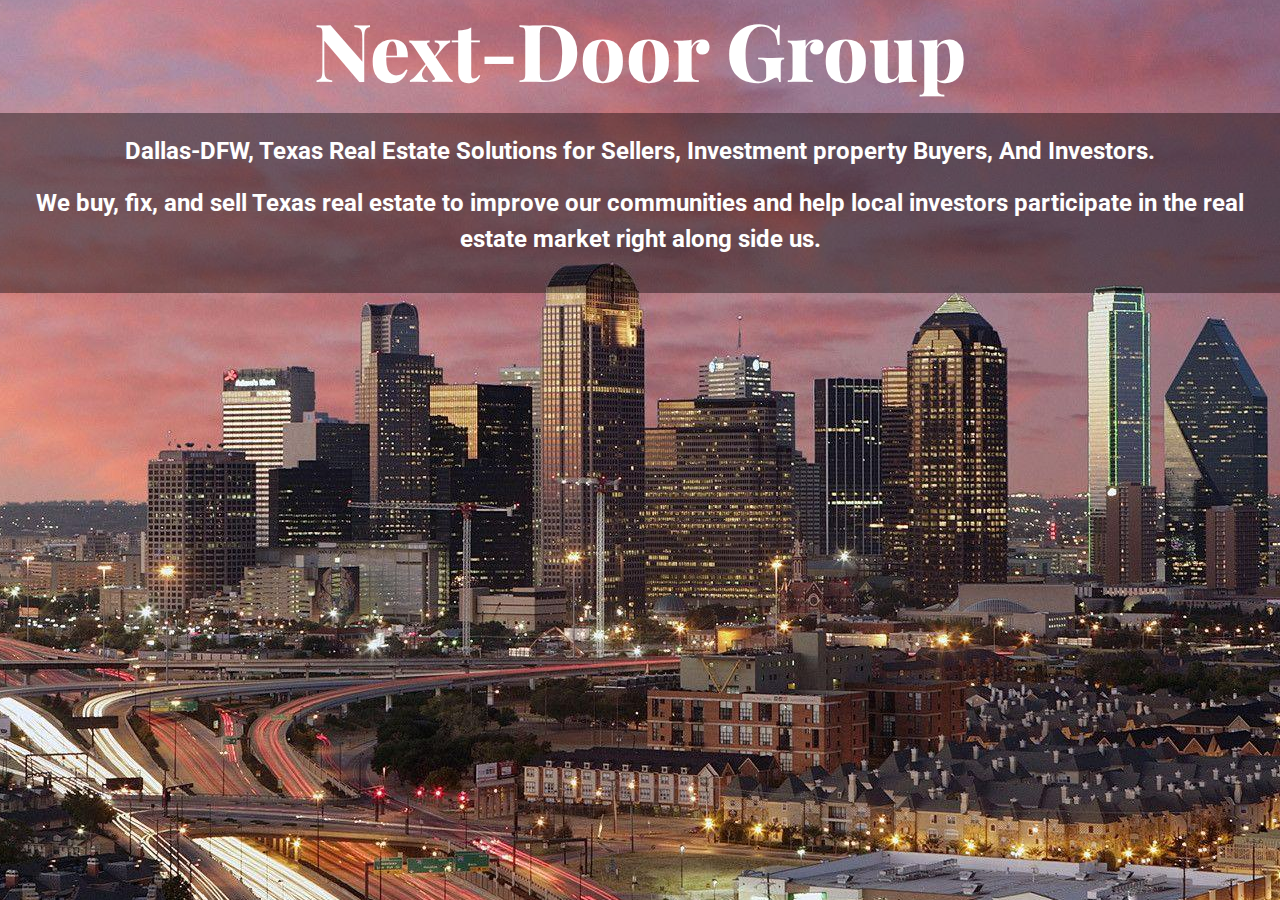
<file: index.html>
<!DOCTYPE html>
<html>
  <head>
    <title>Next Door Group</title>
    <link href="css/styles.css" type="text/css" rel="Stylesheet" />
    <link href="./navbar.html" type="html" rel="import" />

    <!-- <script>
      $(function () {
        $("#mySidebar").load("navbar.html");
      });
    </script> -->  
  </head>

  <body>
    <div id="main">
      <h1 class="main-h1">Next-Door Group</h1>
      <div class="main-text">
        <p>
          Dallas-DFW, Texas Real Estate Solutions for Sellers, Investment
          property Buyers, And Investors.
        </p>
        <p>
          We buy, fix, and sell Texas real estate to improve our communities and
          help local investors participate in the real estate market right along
          side us.
        </p>
      </div>
    </div>
  </body>
  <script>
    $.get("navbar.html", function (data) {
      $("#main").replaceWith(data);
    });
  </script> 
</html>
<!-- @format -->
<script src="https://ajax.googleapis.com/ajax/libs/jquery/2.2.2/jquery.min.js"></script>

<script>
 function triggerNavbar() {
    $("#main").load("navbar.html");
  };
</script>
</file>
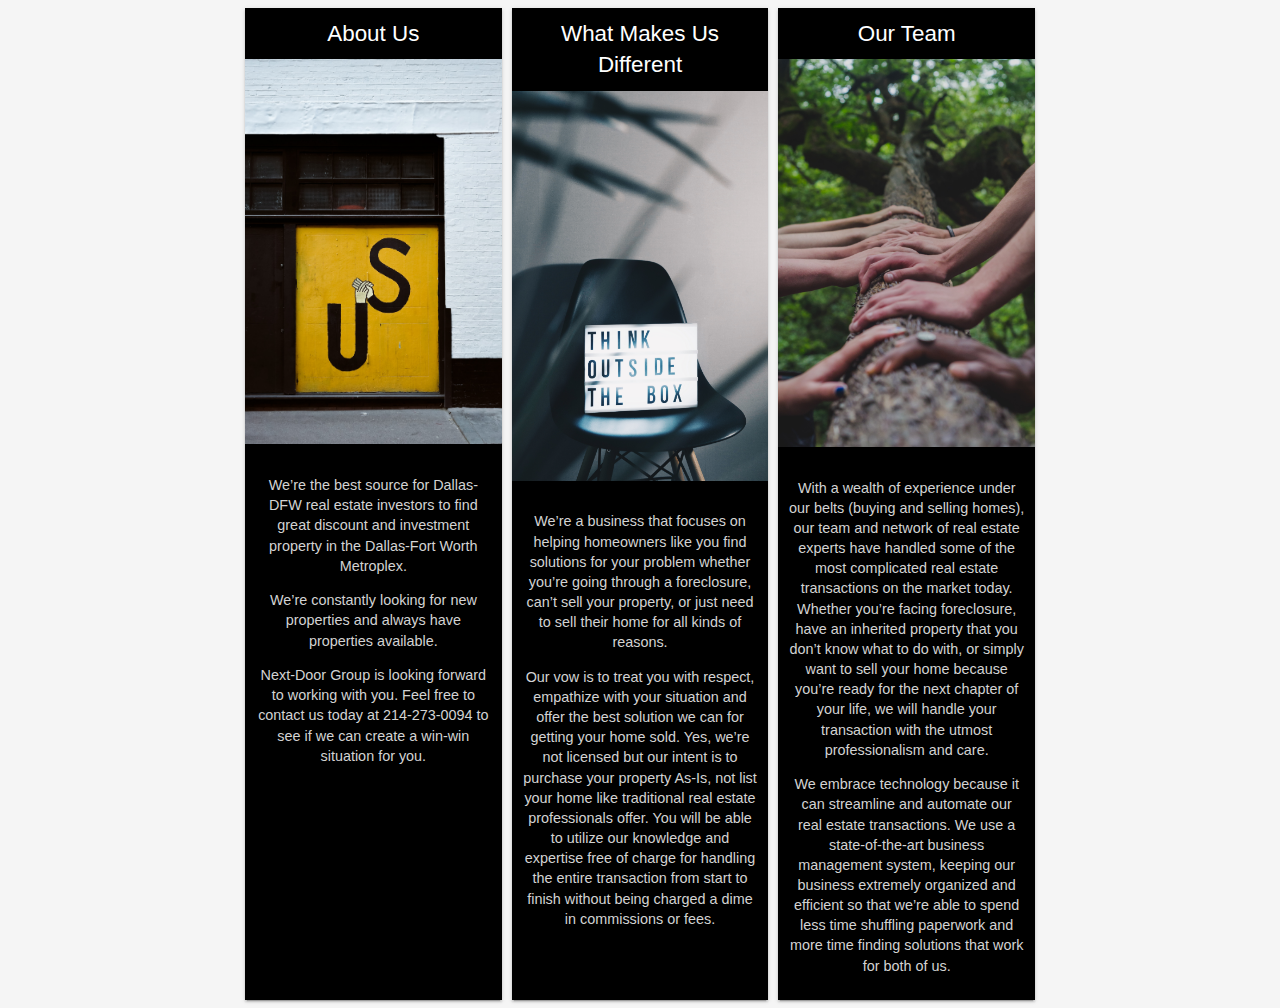
<file: about.html>
<!DOCTYPE html>
<html>
    <head>
        <meta charset="utf-8">
        <meta http-equiv="X-UA-Compatible" content="IE=edge">
        <title>About Us</title>
        <meta name="description" content="">
        <meta name="viewport" content="width=device-width, initial-scale=1">
        <link href="css/about.css" type="text/css" rel="Stylesheet">
    </head>
    <bo<div class="cards">
        <div class="card">
          <header>
            <h2>About Us</h2>
          </header>
          
          <img src="images/about-us.jpg">
          <div class="body">
          <p>We’re the best source for Dallas-DFW real estate investors to find great discount and investment property in the Dallas-Fort Worth Metroplex.</p>
            <p>We’re constantly looking for new properties and always have properties available.</p>
            <p>            Next-Door Group is looking forward to working with you.  Feel free to contact us today at 214-273-0094 to see if we can create a win-win situation for you.</p>
          </div>
          
        </div>
        
        <div class="card">
          <header>
            <h2>What Makes Us Different</h2>
          </header>
          
          <img src="images/different.jpg">
          <div class="body">
          <p>We’re a business that focuses on helping homeowners like you find solutions for your problem whether you’re going through a foreclosure, can’t sell your property, or just need to sell their home for all kinds of reasons.</p>
            <p> Our vow is to treat you with respect, empathize with your situation and offer the best solution we can for getting your home sold. Yes, we’re not licensed but our intent is to purchase your property As-Is, not list your home like traditional real estate professionals offer. You will be able to utilize our knowledge and expertise free of charge for handling the entire transaction from start to finish without being charged a dime in commissions or fees.</p>
          </div>
        </div>
        
        <div class="card">
          <header>
            <h2>Our Team</h2>
          </header>
          
          <img src="images/our-team.jpg">
          <div class="body">
          <p>With a wealth of experience under our belts (buying and selling homes), our team and network of real estate experts have handled some of the most complicated real estate transactions on the market today. Whether you’re facing foreclosure, have an inherited property that you don’t know what to do with, or simply want to sell your home because you’re ready for the next chapter of your life, we will handle your transaction with the utmost professionalism and care.</p>
          <p>We embrace technology because it can streamline and automate our real estate transactions. We use a state-of-the-art business management system, keeping our business extremely organized and efficient so that we’re able to spend less time shuffling paperwork and more time finding solutions that work for both of us.</p>
          </div>
        </div>
      
    </body>
</html>
</file>
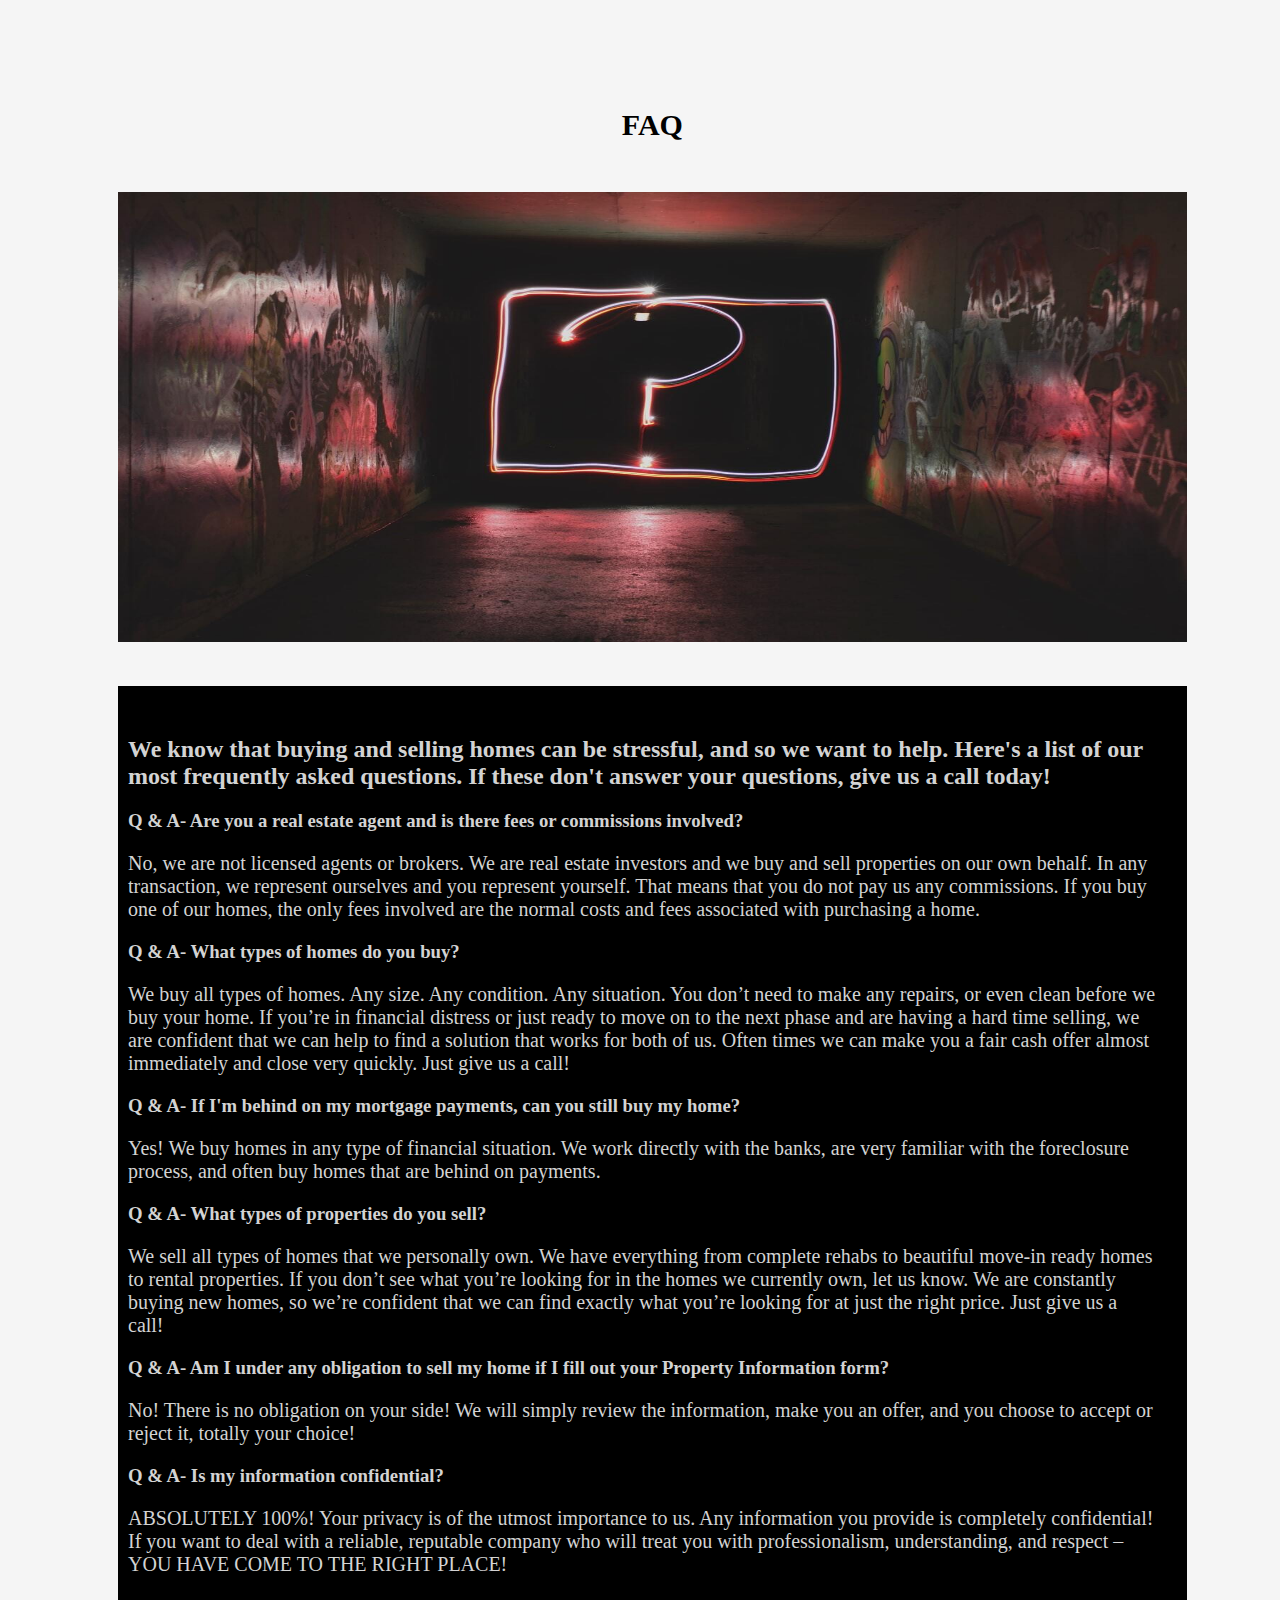
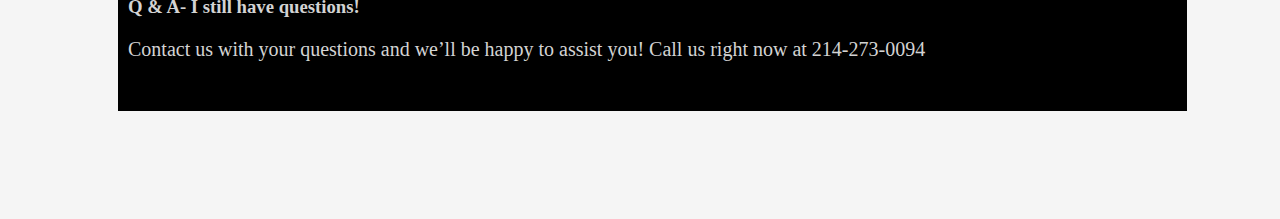
<file: faq.html>
<!DOCTYPE html>
<html>
    <head>
        <meta charset="utf-8">
        <meta http-equiv="X-UA-Compatible" content="IE=edge">
        <title>FAQ</title>
        <meta name="description" content="">
        <meta name="viewport" content="width=device-width, initial-scale=1">
        <link rel="stylesheet" href="css/faq.css" />
    </head>
    <body>
        <div id="policy-main">
        <h1 style="text-align: center; font-size: 30px; color: black;">FAQ</h1>
        <img src="images/faq.jpeg">
        <div class="policy-text">
    
        <h2>We know that buying and selling homes can be stressful, and so we want to help. Here's a list of our most frequently asked questions. If these don't answer your questions, give us a call today!</h2>
            <h3>Q & A- Are you a real estate agent and is there fees or commissions involved?</h3>
            <p>No, we are not licensed agents or brokers. We are real estate investors and we buy and sell properties on our own behalf. In any transaction, we represent ourselves and you represent yourself. That means that you do not pay us any commissions. If you buy one of our homes, the only fees involved are the normal costs and fees associated with purchasing a home.</p>
            <h3>Q & A- What types of homes do you buy?</h3>
            <p>We buy all types of homes. Any size. Any condition. Any situation. You don’t need to make any repairs, or even clean before we buy your home. If you’re in financial distress or just ready to move on to the next phase and are having a hard time selling, we are confident that we can help to find a solution that works for both of us. Often times we can make you a fair cash offer almost immediately and close very quickly. Just give us a call!</p>
            <h3>Q & A- If I'm behind on my mortgage payments, can you still buy my home?</h3>
            <p>Yes! We buy homes in any type of financial situation. We work directly with the banks, are very familiar with the foreclosure process, and often buy homes that are behind on payments.</p>
            <h3>Q & A- What types of properties do you sell?</h3>
            <p>We sell all types of homes that we personally own. We have everything from complete rehabs to beautiful move-in ready homes to rental properties. If you don’t see what you’re looking for in the homes we currently own, let us know. We are constantly buying new homes, so we’re confident that we can find exactly what you’re looking for at just the right price. Just give us a call!</p>
            <h3>Q & A- Am I under any obligation to sell my home if I fill out your Property Information form?</h3>
           <p>No! There is no obligation on your side! We will simply review the information, make you an offer, and you choose to accept or reject it, totally your choice!</p>
           <h3>Q & A- Is my information confidential?</h3>
            <p>ABSOLUTELY 100%! Your privacy is of the utmost importance to us. Any information you provide is completely confidential! If you want to deal with a reliable, reputable company who will treat you with professionalism, understanding, and respect – YOU HAVE COME TO THE RIGHT PLACE!</p>
            <h3>Q & A- I still have questions!</h3>
            <p>Contact us with your questions and we’ll be happy to assist you!  Call us right now at 214-273-0094</p>
    </div>
        </div>
                    <script src="" async defer></script>
    </body>
</html>
</file>
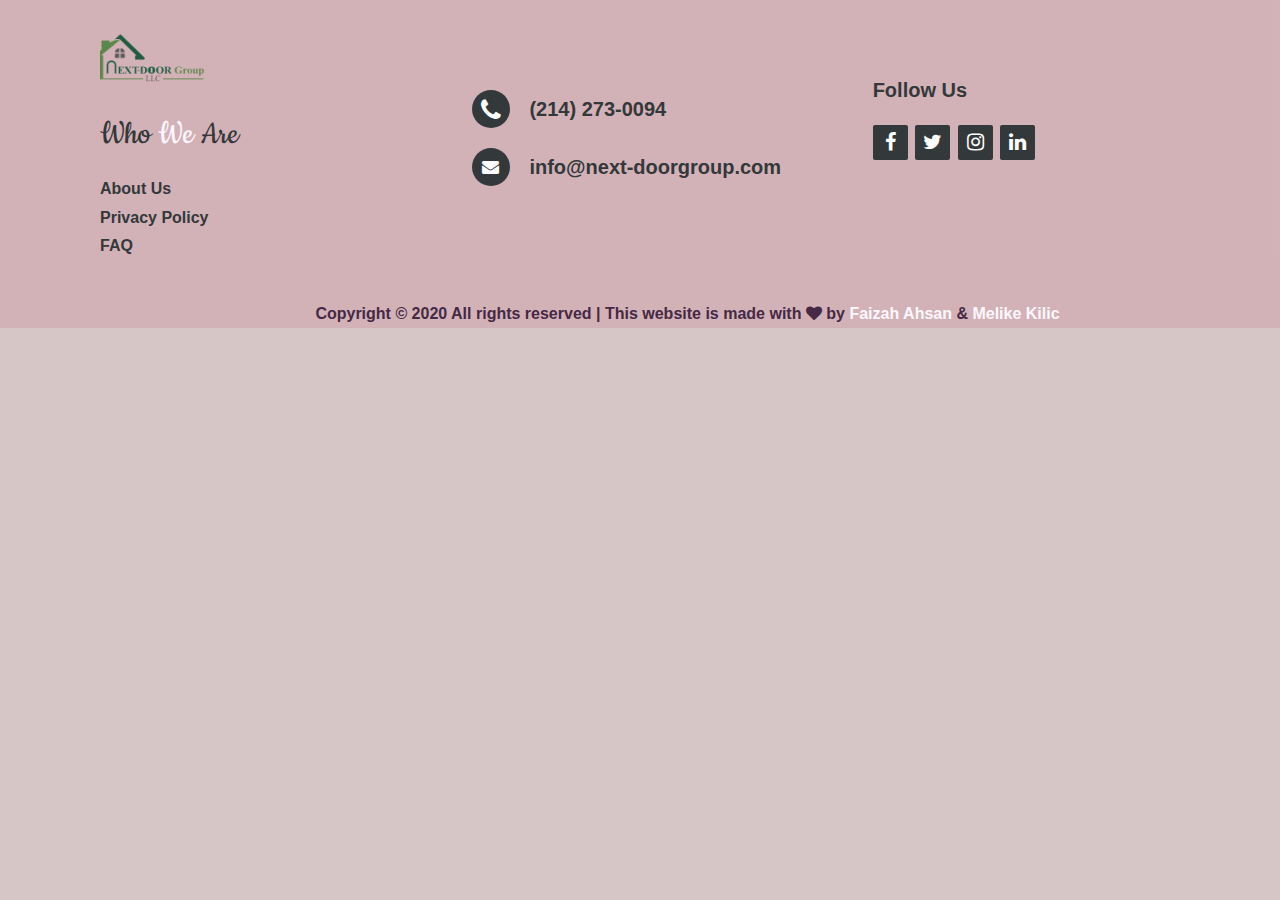
<file: footer.html>
<!DOCTYPE html>
<html>
  <head>
    <meta charset="utf-8" />
    <meta http-equiv="X-UA-Compatible" content="IE=edge" />
    <meta name="viewport" content="width=device-width, initial-scale=1" />
    <meta name="keywords" content="footer, address, phone, icons" />

    <link rel="stylesheet" href="css/footer.css" />

    <link
      rel="stylesheet"
      href="http://maxcdn.bootstrapcdn.com/font-awesome/4.2.0/css/font-awesome.min.css"
    />

    <link
      href="http://fonts.googleapis.com/css?family=Cookie"
      rel="stylesheet"
      type="text/css"
    />
  </head>
  <body>
    <!-- The content of your page would go here. -->

    <footer class="footer-distributed">
      <div class="footer-left">
        <img src="images/logo.png" />
        <h3>Who <span>We</span> Are</h3>

        <p class="footer-links">
          <a href="#">About Us</a> <br />
          <a href="#">Privacy Policy</a><br />
          <a href="#">FAQ</a>
        </p>
      </div>

      <div class="footer-center">
        <!-- <div>
          <i class="fa fa-map-marker"></i>
        </div> -->

        <div>
          <i class="fa fa-phone"></i>
          <p>(214) 273-0094</p>
        </div>
        <div>
          <i class="fa fa-envelope"></i>
          <p>
            <a href="mailto:info@next-doorgroup.com">info@next-doorgroup.com</a>
          </p>
        </div>
      </div>
      <div class="footer-right">
        <p class="footer-company-about">
          <span>Follow Us</span>
        </p>
        <div class="footer-icons">
          <a href="https://www.facebook.com/nextdoorgroupllc"
            ><i class="fa fa-facebook"></i
          ></a>
          <a href="https://twitter.com/nextdoorgroupl1"
            ><i class="fa fa-twitter"></i
          ></a>
          <a href="https://www.instagram.com/newgande1/"
            ><i class="fa fa-instagram"></i
          ></a>
          <a href="https://www.linkedin.com/company/next-door-group-llc/"
            ><i class="fa fa-linkedin"></i
          ></a>
        </div>
      </div>
      <small>
        Copyright &copy; 2020 All rights reserved | This website is made with
        <span class="fa fa-heart"></span> by
        <a href="https://colorlib.com">Faizah Ahsan</a> &
        <a href="https://colorlib.com">Melike Kilic</a>
      </small>
    </footer>
  </body>
</html>
</file>
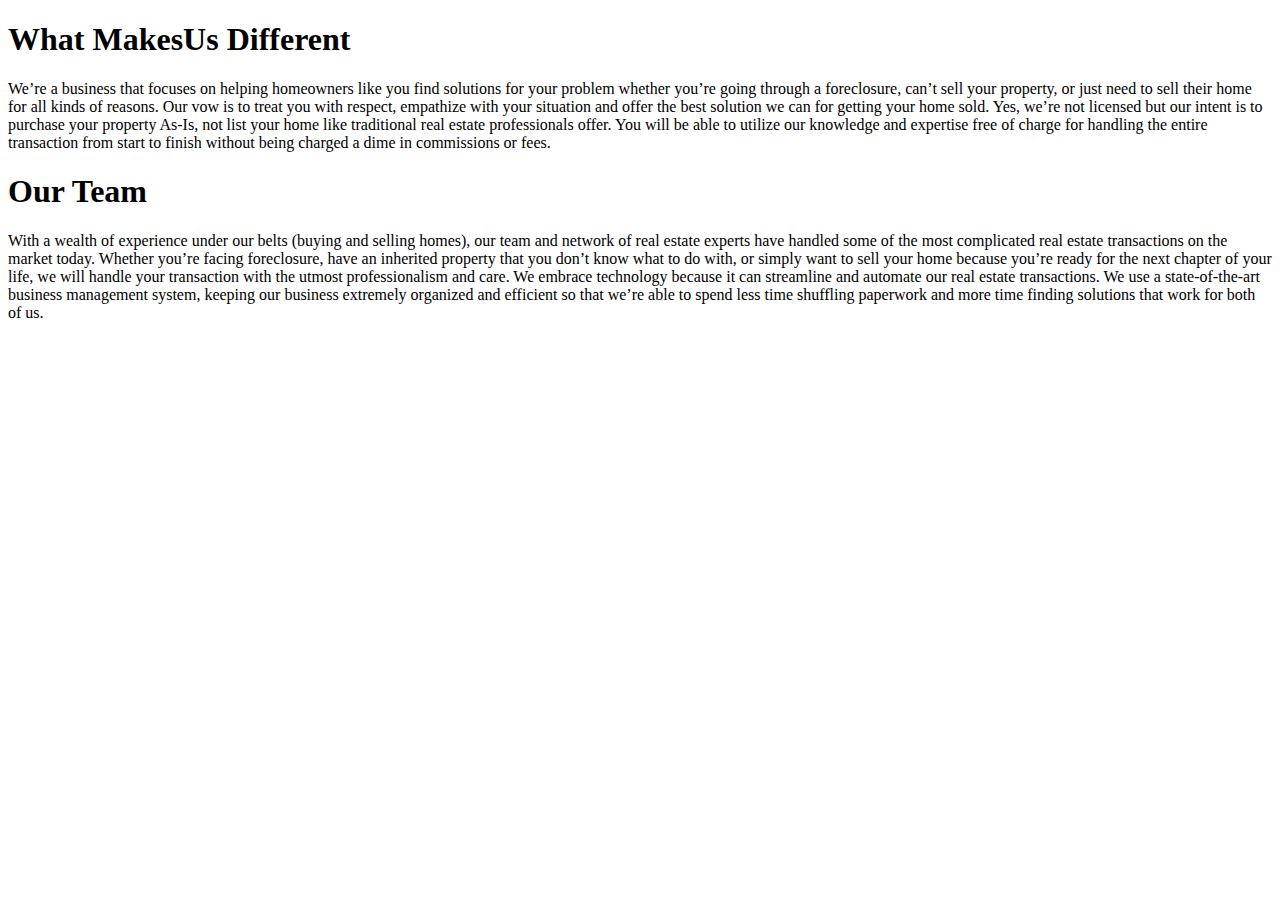
<file: learnmore.html>
<!DOCTYPE html>
<html>
    <head>
        <meta charset="utf-8">
        <meta http-equiv="X-UA-Compatible" content="IE=edge">
        <title>Learn More</title>
        <meta name="description" content="">
        <meta name="viewport" content="width=device-width, initial-scale=1">
        <link rel="stylesheet" href="">
    </head>
    <body>
        <div id="nav-placeholder">

        
        <h1>What MakesUs Different</h1>
        <p>We’re a business that focuses on helping homeowners like you find solutions for your problem whether you’re going through a foreclosure, can’t sell your property, or just need to sell their home for all kinds of reasons.
            Our vow is to treat you with respect, empathize with your situation and offer the best solution we can for getting your home sold. 
            Yes, we’re not licensed but our intent is to purchase your property As-Is, not list your home like traditional real estate professionals offer. 
            You will be able to utilize our knowledge and expertise free of charge for handling the entire transaction from start to finish without being charged a dime in commissions or fees.
        </p>
        <h1>Our Team</h1>
        <p>
            With a wealth of experience under our belts (buying and selling homes), our team and network of real estate experts have handled some of the most complicated real estate transactions on the market today. 
            Whether you’re facing foreclosure, have an inherited property that you don’t know what to do with, or simply want to sell your home because you’re ready for the next chapter of your life, we will handle your transaction with the utmost professionalism and care.
            We embrace technology because it can streamline and automate our real estate transactions. We use a state-of-the-art business management system, 
            keeping our business extremely organized and efficient so that we’re able to spend less time shuffling paperwork and more time finding solutions that work for both of us.
        </p>
    </div>
        <script src="" async defer></script>
        <script>
            $(function(){
              $(".flex-container").load("navbar.html");
            });
            </script>
    </body>
</html>
</file>
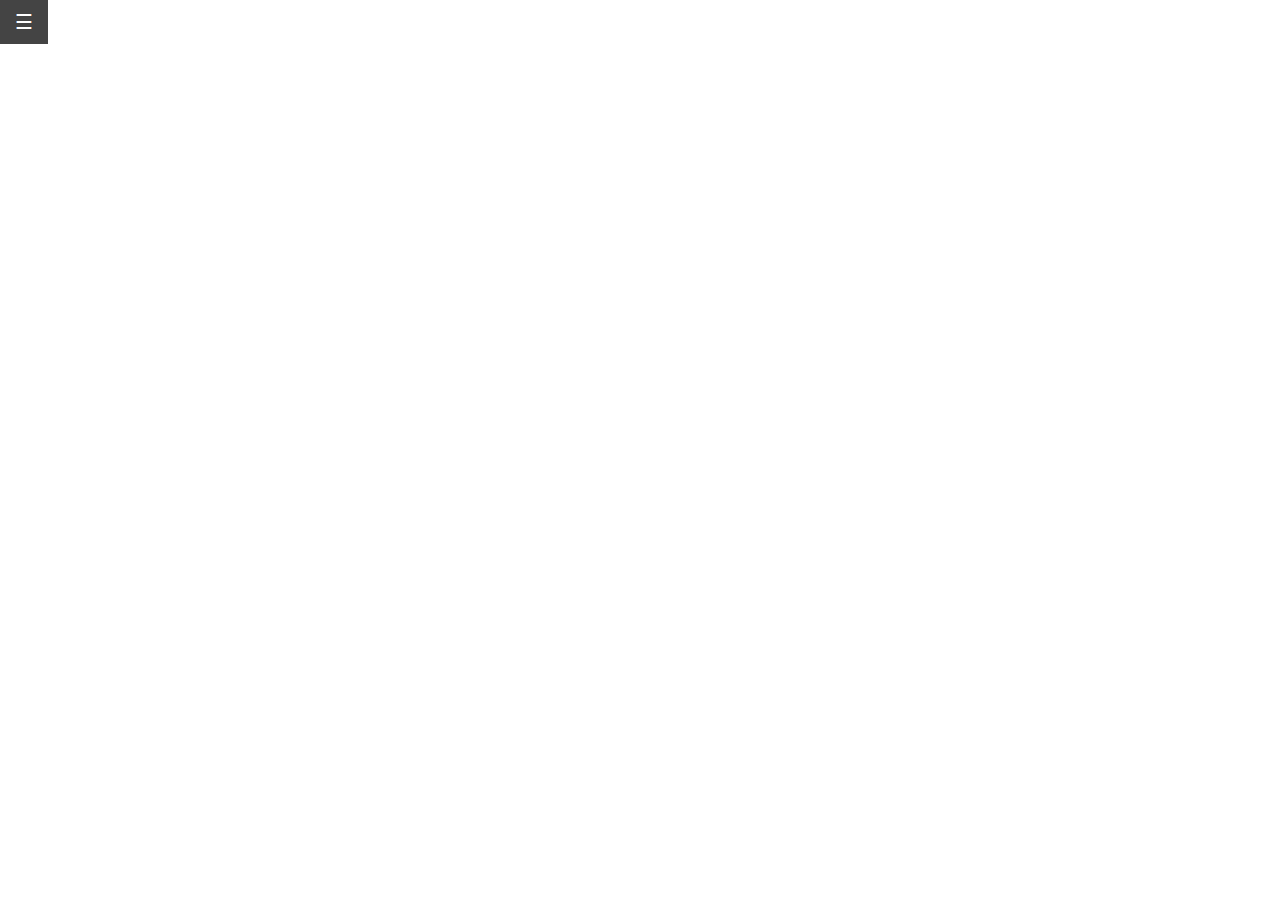
<file: navbar.html>
<!DOCTYPE html>
<html>
  <head>
    <meta charset="utf-8">
    <meta http-equiv="X-UA-Compatible" content="IE=edge">
    <title></title>
    <meta name="description" content="">
    <meta name="viewport" content="width=device-width, initial-scale=1">
    <link rel="stylesheet" href="css/styles.css" />
  </head>
  <body>
    <button class="openbtn" onclick="openNav()">&#9776;</button>
    <div id="mySidebar" class="sidebar">
      <a href="javascript:void(0)" class="closebtn" onclick="closeNav()"
        >&times;</a
      >
      <a href="#">Home</a>
      <a href="#">Buy</a>
      <a href="#">Sell</a>
      <a href="#">Clients' Review</a>
      <a href="#">About Us</a>
      <a href="#">FAQ</a>
      <a href="#">Contact</a>
    </div>
  </body>
  <script>
    function openNav() {
      document.getElementById("mySidebar").style.width = "250px";
      document.getElementById("main").style.marginLeft = "250px";
    }
    function closeNav() {
      document.getElementById("mySidebar").style.width = "0";
      document.getElementById("main").style.marginLeft = "0";
    }
  </script>
  <!-- <script>
    $(function () {
      $("#main").load("navbar.html");
    });
  </script> -->
</html>
</file>
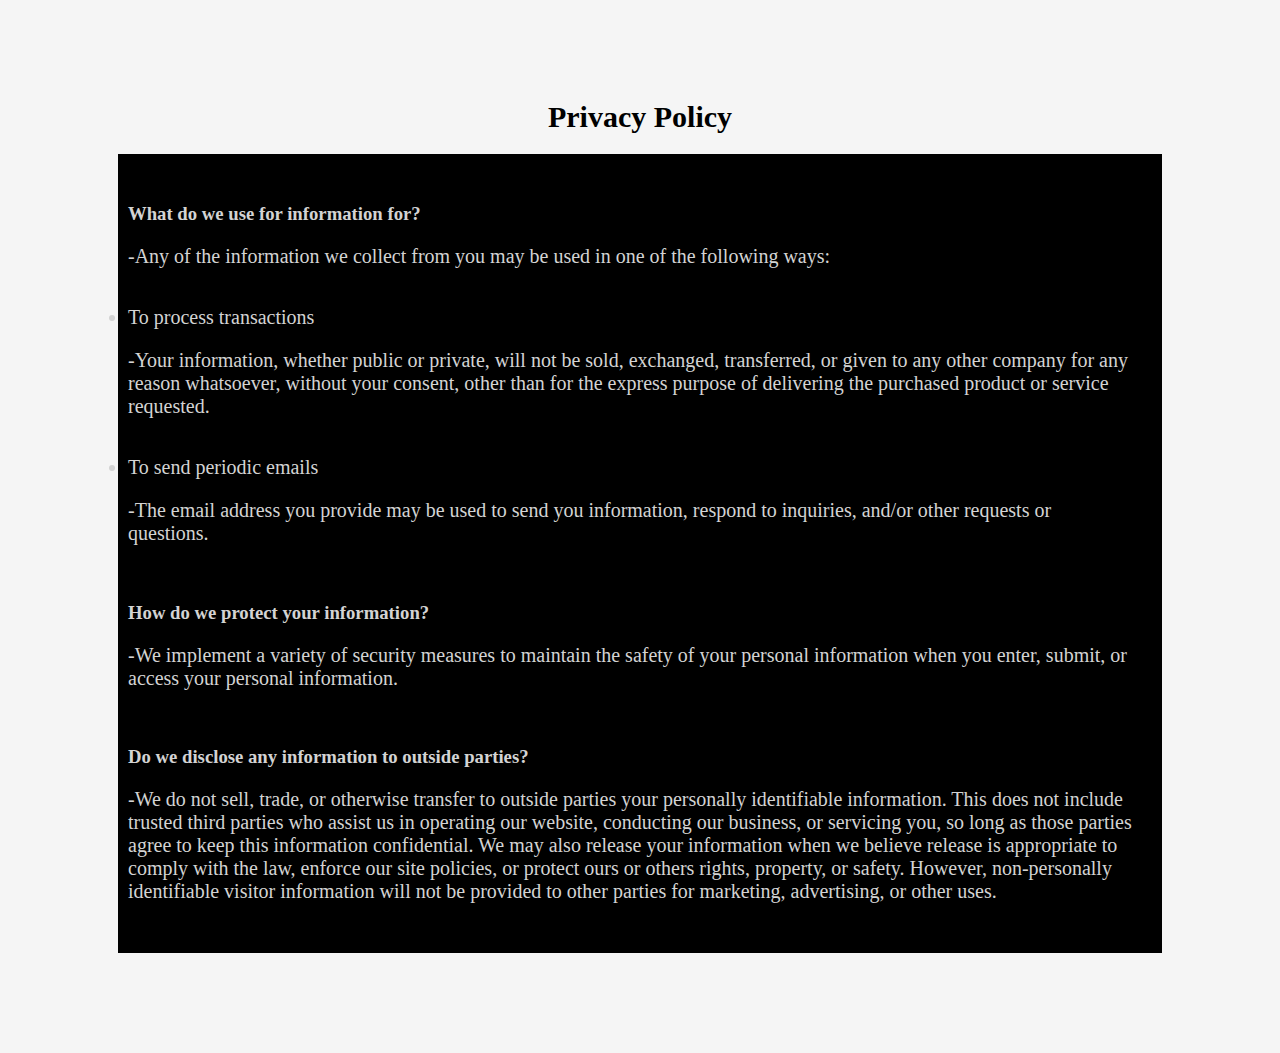
<file: privacyPolicy.html>
<!DOCTYPE html>
<html>
    <head>
        <title>Privacy policy</title>
        <link href="css/policy.css" type="text/css" rel="Stylesheet">
    </head>
    <body>
        <div id="policy-main">
        <h1 style="text-align: center; font-size: 30px; color: black;">Privacy Policy</h1>
        <div class="policy-text">
        <h3 class="policy-h3">What do we use for information for? </h3>
            <p>-Any of the information we collect from you may be used in one of the following ways:</p>
            <!-- <ul> -->
                <br>
                <li>To process transactions</li>
                <p>-Your information, whether public or private, will not be sold, exchanged, transferred, 
                or given to any other company for any reason whatsoever, without your consent, 
                other than for the express purpose of delivering the purchased product or service requested.</p>
                <br>
                <li>To send periodic emails</li>
                <p>-The email address you provide may be used to send you information, respond to inquiries, and/or other requests or questions.</p>
            <!-- </ul> -->
            <br>
        <h3>How do we protect your information?</h3>
            <p>-We implement a variety of security measures to maintain the safety of your personal information when you enter, submit, or access your personal information.</p>
            <br>
            <h3>Do we disclose any information to outside parties?</h3>
            <p>-We do not sell, trade, or otherwise transfer to outside parties your personally identifiable information. 
                This does not include trusted third parties who assist us in operating our website, conducting our business, or servicing you, 
                so long as those parties agree to keep this information confidential. 
                We may also release your information when we believe release is appropriate to comply with the law, enforce our site policies, or protect ours or others rights, property, or safety. However, non-personally identifiable visitor information will not be provided to other parties for marketing, advertising, or other uses.</p>
            
        </div>
        </div>
    </body>
</html>
</file>
<file: css/styles.css>
/** @format */

@import url("https://fonts.googleapis.com/css?family=Playfair+Display|Roboto&display=swap");

/* start: global styles */
html{
  scroll-behavior: smooth;
}
body {
  font-family: "Roboto", "Helvetica", "Sans-serif";
  margin: 0;
  padding: 0;
  font-size: 1rem;
  font-weight: 400;
  color: #777;
  line-height: 1.7;
}

* {
  outline: none;
}

*:not(.slick-track):not(.slick-list) {
  transition: 0.4s;
}

.container {
  max-width: 1140px;
  margin: 0 auto;
  padding: 0 20px;
}

.flex {
  display: flex;
  justify-content: space-between;
}

h1,
h2,
h3,
h4,
h5 {
  margin: 0;
  padding: 0;
}

h1,
h2 {
  font-family: "Playfair Display", serif;
  font-weight: 800;
}

h1 {
  font-size: 3rem;
  line-height: 1.2;
  margin-bottom: 1rem;
}

h2 {
  font-size: 2.5rem;
  color: #f69314;
  margin-bottom: 1rem;
  line-height: 1.2;
}

h3 {
  font-size: 1.4rem;
  font-weight: 300;
}

h4 {
  font-size: 1.2rem;
  font-weight: 300;
}

h5 {
  font-size: 1rem;
  font-family: "Playfair Display", serif;
}

p {
  margin: 0 0 1rem;
}

button.rounded {
  background: #f69314;
  border: none;
  color: #fff;
  font-size: 16px;
  border-radius: 30px;
  padding: 10px 30px;
  line-height: 1.5;
  cursor: pointer;
}

p.large-paragraph {
  font-size: 1.25rem;
  font-weight: 300;
}
/* end: global styles */

/* start: header styles */
#header-hero-container {
  min-height: 600px;
  height: calc(100vh);
  position: relative;
}

header {
  background: transparent;
  padding: 1rem 0;
  border-bottom: 1px solid rgba(255, 255, 255, 0.1);
  position: fixed;
  width: 100%;
  z-index: 3;
}







/* start: main section styles */
#main {
   background: url("../images/homebackdrop.jpg") 
    center center no-repeat; 
    /* padding: 0; */
  /* position: absolute;
  top: 0;
  left: 0;  */
  /* z-index: 1;  */
  height: 100vh;
  width: 100vw; 
}

#main .fade{
  /* position: absolute; */
  width: 100%;
  height: 100%;
  /* top: 0;
  left: 0; */
  background: rgba(236, 230, 237);
  opacity: 0.4;
  /* z-index: 1; */
}


#main .main-text {
  /* position: absolute; */
  /* top: 18%; */
  /* margin: -75px auto 0; */
  /* left: 0;
  right: 0;
  z-index: 2; */
  background-color: rgba(0, 0, 0, 0.4);
  width: 100%;
  text-align: center;
  padding: 20px 0;
}
#main .main-h1 {
  font-size: 5rem;
  padding-top: 1px;
  /* position: absolute; */
  /* top: 10%; */
  /* margin: -75px auto 0 ; */
  /* left: 0; 
  right: 0;
  z-index: 2; */
  color: white;
  /* width: 500px; */
  text-align: center;
}

#main .main-text p {
  line-height: 1.5em;
  font-weight: 700;
  font-size: 1.5rem;
  color: white;
  opacity: 1;
}
/* end: main section styles */

/* The sidebar menu */
.sidebar {
  height: 100%; /* 100% Full-height */
  width: 0; /* 0 width - change this with JavaScript */
  position: fixed; /* Stay in place */
  z-index: 1; /* Stay on top */
  top: 0;
  left: 0;
  background-color: #111; /* Black*/
  overflow-x: hidden; /* Disable horizontal scroll */
  padding-top: 60px; /* Place content 60px from the top */
  transition: 0.5s; /* 0.5 second transition effect to slide in the sidebar */
}

/* The sidebar links */
.sidebar a {
  padding: 8px 8px 8px 32px;
  text-decoration: none;
  font-size: 25px;
  color: #818181;
  display: block;
  transition: 0.3s;
}

/* When you mouse over the navigation links, change their color */
.sidebar a:hover {
  color: #f1f1f1;
}

/* Position and style the close button (top right corner) */
.sidebar .closebtn {
  position: absolute;
  top: 0;
  right: 25px;
  font-size: 36px;
  margin-left: 50px;
}

/* The button used to open the sidebar */
.openbtn {
  font-size: 20px;
  cursor: pointer;
  background-color: #111;
  color: white;
  padding: 10px 15px;
  border: none;
}

.openbtn:hover {
  background-color: #444;
}

/* Style page content - use this if you want to push the page content to the right when you open the side navigation */
#main {
  transition: margin-left .5s; /* If you want a transition effect */
  /* padding: 30px; */
}

/* On smaller screens, where height is less than 450px, change the style of the sidenav (less padding and a smaller font size) */
@media screen and (max-height: 450px) {
  .sidebar {padding-top: 15px;}
  .sidebar a {font-size: 18px;}
}
</file>
<file: css/about.css>
/** @format */

.cards {
  display: flex;
}

.card {
  margin: 0 5px;
  flex: 1 1 300px;
}

html {
  box-sizing: border-box;
}
*,
*:before,
*:after {
  box-sizing: inherit;
}

body {
  font: 1em/1.4 Roboto, "Helvetica Neue", Helvetica, Arial, sans-serif;
  background-color: whitesmoke;
}

img {
  max-width: 100%;
}

.cards {
  margin: 0 auto;
  max-width: 800px;
}

.card {
  background-color: rgb(0, 0, 0);
  box-shadow: 0 2px 2px 0 rgba(0, 0, 0, 0.14), 0 3px 1px -2px rgba(0, 0, 0, 0.2),
    0 1px 5px 0 rgba(0, 0, 0, 0.12);
}

.card header {
  padding: 10px;
  background-color: rgb(0, 0, 0);
  color: #fff;
}

.card header h2 {
  font-size: 1.4rem;
  font-weight: normal;
  margin: 0;
  padding: 0;
  text-align: center;
}

.card .body {
  padding: 10px;
  font-size: 0.9rem;
  color: lightgray;
  text-align: center;
}
</file>
<file: css/faq.css>
/**
 * /* Privacy Policy page
 *
 * @format
 */

html {
  background-color: whitesmoke;
  display: flex;
}
#policy-main {
  position: relative;
  margin: 100px;
  color: lightgray;
}

#policy-main .policy-h3 {
  font-weight: bold;
}

.policy-text {
  border-style: initial;
  border-color: lightgray;
  margin: 10px;
  padding: 30px;
  padding-left: 10px;
  background-color: black;
}

.policy-text p {
  font-size: 20px;
}
.policy-text li {
  font-size: 20px;
}

img {
  margin: center;
  width: 83.5vw;
  height: 50vh;
  padding: 30px;
  padding-left: 10px;
  padding-right: 10px;
}
</file>
<file: css/footer.css>
/** @format */
* {
  padding: 0;
  margin: 0;
}
html {
  background-color: rgb(214, 198, 197);
}
body {
  font: 16px/1.6 Arial, sans-serif;
}
header {
  text-align: center;
  padding-top: 100px;
  margin-bottom: 190px;
}
header h1 {
  font: normal 32px/1.5 "Open Sans", sans-serif;
  color: #92999f;
  padding-bottom: 16px;
}
header h2 {
  color: #f05283;
}
header span {
  color: #92999f;
}
/* The footer is fixed to the bottom of the page */
footer {
  position: fixed;
  bottom: 0;
  /* padding: 0; */
}
@media (max-height: 800px) {
  footer {
    position: static;
  }
  header {
    padding-top: 40px;
  }
}
.footer-distributed {
  position: relative;
  background-color: rgba(193, 52, 96, 0.133);
  box-sizing: border-box;
  width: 100%;
  text-align: left;
  font: bold 16px sans-serif;
  padding: 5px 5px 5px 100px;
  /* margin-top: 80px; */
}
.footer-distributed .footer-left,
.footer-distributed .footer-center,
.footer-distributed .footer-right {
  display: inline-block;
  vertical-align: top;
}
/* Footer left */
.footer-distributed .footer-left {
  width: 30%;
}
.footer-distributed h3 {
  color: #33383b;
  font: normal 36px "Cookie", cursive;
  margin: 0;
}
/* The company logo */
.footer-distributed .footer-left img {
  width: 30%;
}
.footer-distributed h3 span {
  color: rgb(254, 247, 255);
}
/* Footer links */
.footer-distributed .footer-links {
  color: #33383b;
  margin: 20px 0 12px;
}
.footer-distributed .footer-links a {
  display: inline-block;
  line-height: 1.8;
  text-decoration: none;
  color: inherit;
}
.footer-distributed .footer-company-name {
  color: #8f9296;
  font-size: 14px;
  font-weight: normal;
  margin: 0;
}
/* Footer Center */
.footer-distributed .footer-center {
  width: 35%;
  margin-top: 75px;
}
.footer-distributed .footer-center i {
  background-color: #33383b;
  color: #ffffff;
  font-size: 25px;
  width: 38px;
  height: 38px;
  border-radius: 50%;
  text-align: center;
  line-height: 42px;
  margin: 10px 15px;
  vertical-align: middle;
}
.footer-distributed .footer-center i.fa-envelope {
  font-size: 17px;
  line-height: 38px;
}
.footer-distributed .footer-center p {
  display: inline-block;
  color: #33383b;
  vertical-align: middle;
  margin: 0;
  font-size: 20px;
}
.footer-distributed .footer-center p span {
  display: block;
  font-weight: normal;
  font-size: 14px;
  line-height: 2;
}
.footer-distributed .footer-center p a {
  color: #33383b;
  text-decoration: none;
}
/* Footer Right */
.footer-distributed .footer-right {
  width: 30%;
  margin-top: 75px;
}
.footer-distributed .footer-company-about {
  line-height: 20px;
  color: #92999f;
  font-size: 13px;
  font-weight: normal;
  margin: 0;
}
.footer-distributed .footer-company-about span {
  display: block;
  color: #33383b;
  font-size: 20px;
  font-weight: bold;
  margin-bottom: 20px;
}
.footer-distributed .footer-icons {
  margin-top: 25px;
}
.footer-distributed .footer-icons a {
  display: inline-block;
  width: 35px;
  height: 35px;
  cursor: pointer;
  background-color: #33383b;
  border-radius: 2px;
  font-size: 20px;
  color: #ffffff;
  text-align: center;
  line-height: 35px;
  margin-right: 3px;
  margin-bottom: 5px;
}
footer small {
  margin-top: 2rem;
  font-size: 1rem;
  display: block;
  text-align: center;
  color: rgb(69, 41, 69);
}
footer small a {
  color: rgb(254, 247, 255);
  text-decoration: none;
}
footer small a:hover {
  color: #33383b;
}
/* Here is the code for Responsive Footer */
/* You can remove below code if you don't want Footer to be responsive */
@media (max-width: 880px) {
  .footer-distributed .footer-left,
  .footer-distributed .footer-center,
  .footer-distributed .footer-right {
    display: block;
    width: 100%;
    margin-bottom: 40px;
    text-align: center;
  }
  .footer-distributed .footer-center i {
    margin-left: 0;
  }
}
</file>
<file: css/policy.css>
/**
 * /* Privacy Policy page
 *
 * @format
 */

html {
  background-color: whitesmoke;
}
#policy-main {
  position: relative;
  margin: 100px;
  color: lightgray;
}

#policy-main .policy-h3 {
  font-weight: bold;
}

.policy-text {
  border-style: initial;
  border-color: lightgray;
  margin: 10px;
  /* text-align: center; */
  padding: 30px;
  padding-left: 10px;
  background-color: black;
}

.policy-text p {
  font-size: 20px;
}
.policy-text li {
  font-size: 20px;
}
</file>
